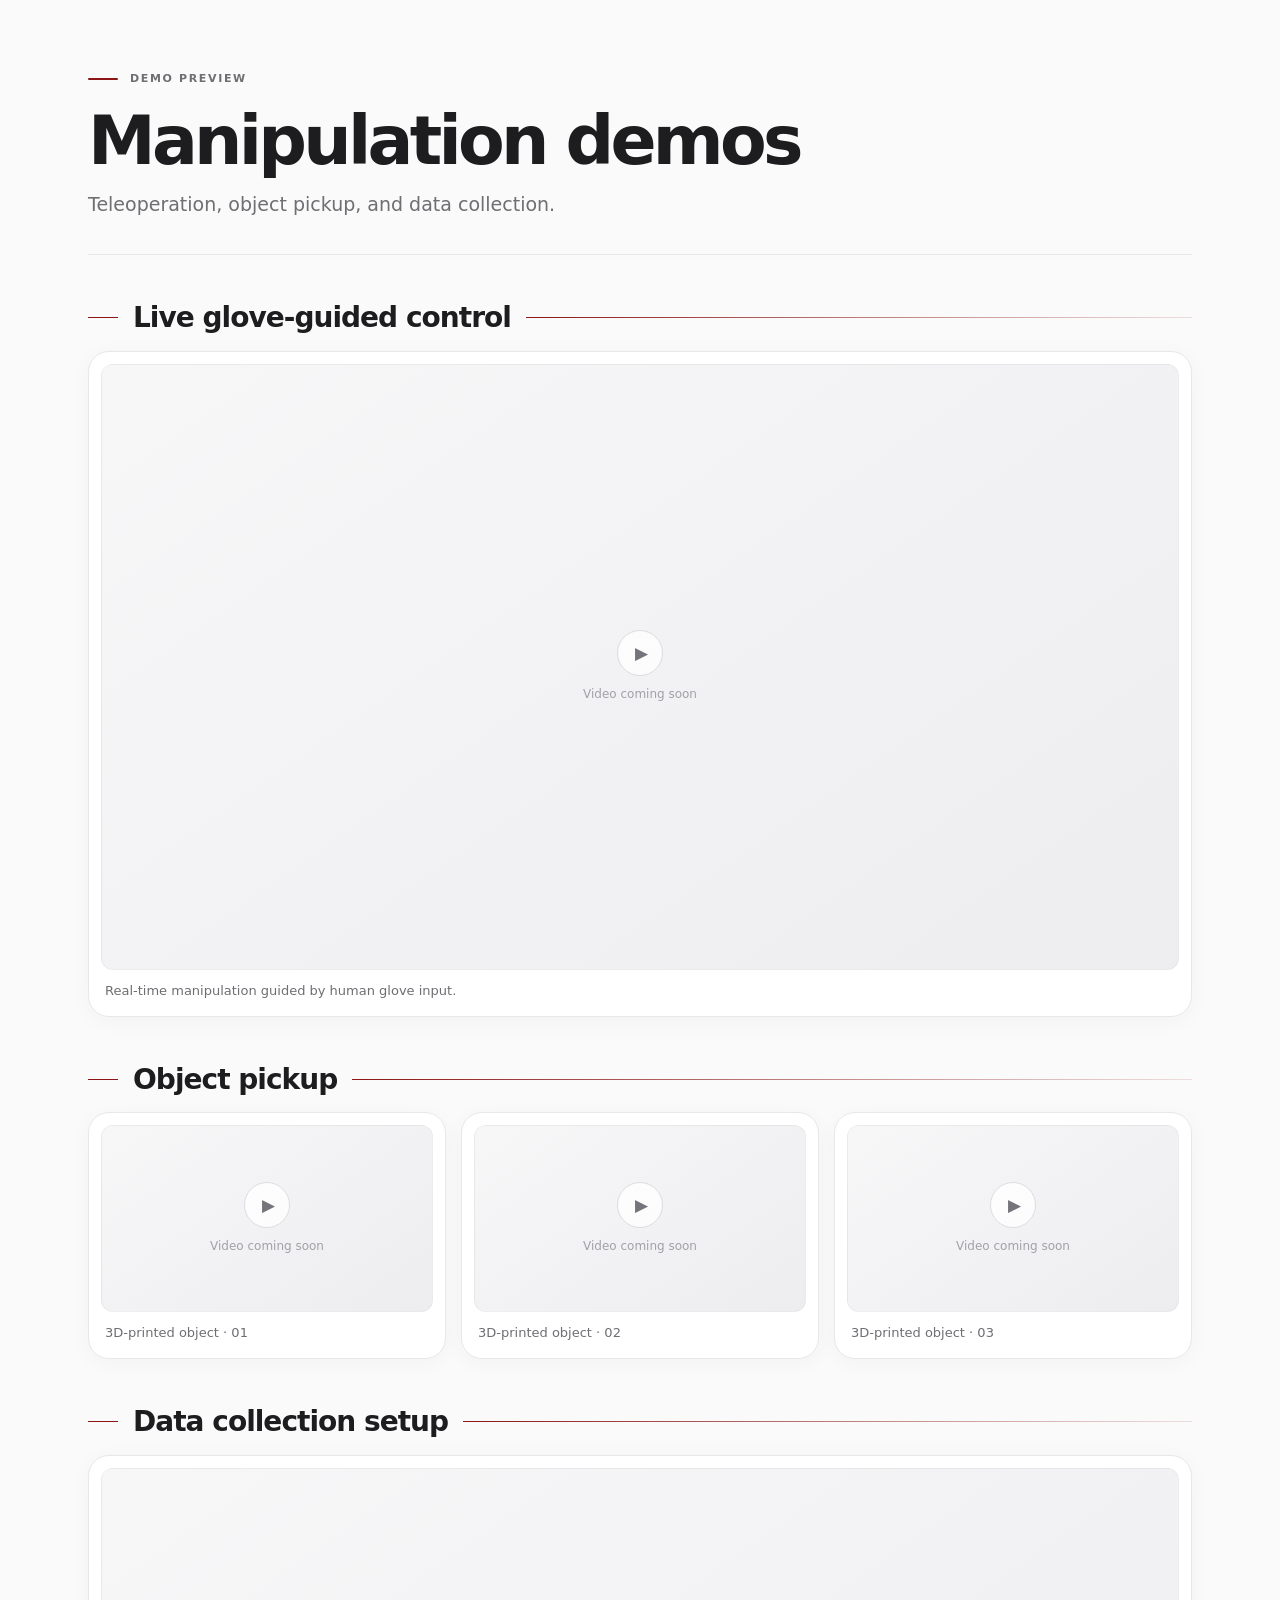
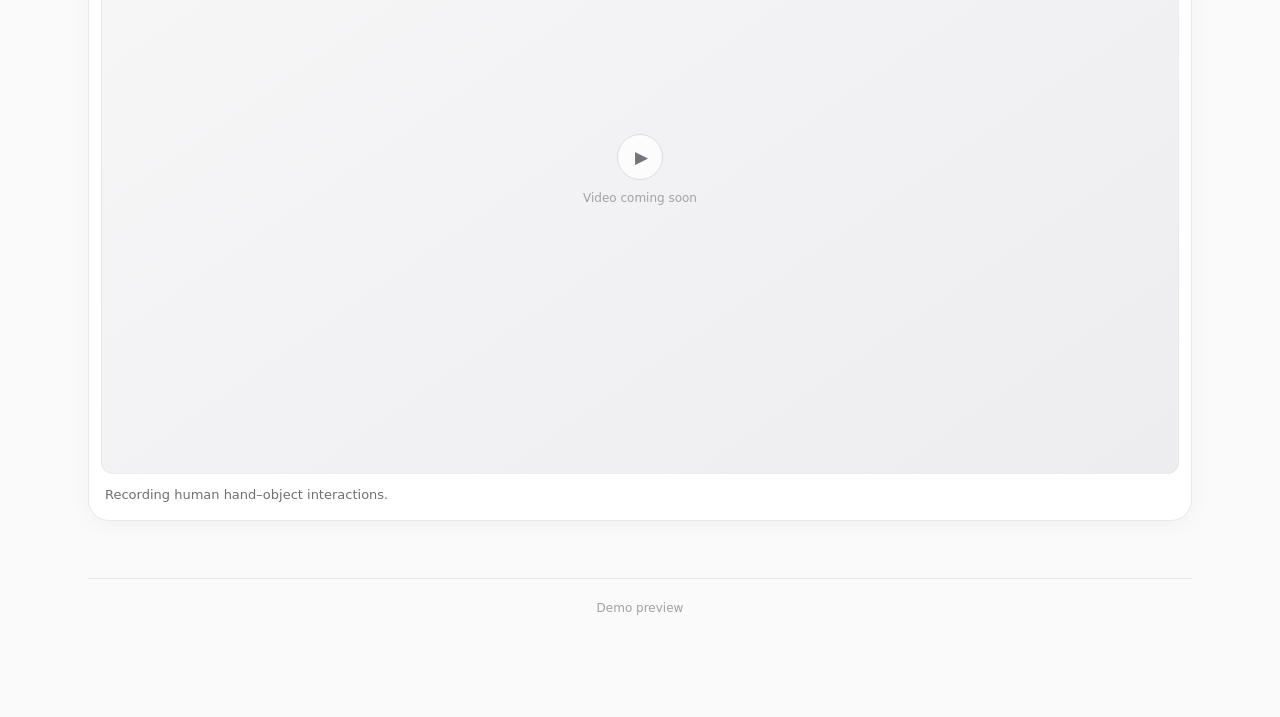
<file: demo/index.html>
<!doctype html>
<html lang="en">
<head>
  <meta charset="utf-8">
  <meta name="viewport" content="width=device-width, initial-scale=1">
  <meta name="robots" content="noindex, nofollow, noarchive">
  <meta name="referrer" content="no-referrer">
  <meta name="theme-color" content="#fafafa">
  <title>Manipulation Demos</title>
  <style>
    :root {
      --paper: #fafafa;
      --ink: #1d1d1f;
      --secondary: #6e6e73;
      --card: #fff;
      --stroke: #e8e8eb;
      --cardinal: #8c1515;
    }
    *, *::before, *::after { box-sizing: border-box; }
    html { scroll-behavior: smooth; }
    body {
      margin: 0;
      color: var(--ink);
      background: var(--paper);
      font: 15px/1.55 -apple-system, BlinkMacSystemFont, "Segoe UI", system-ui, sans-serif;
      -webkit-font-smoothing: antialiased;
    }
    main {
      max-width: 1160px;
      margin: 0 auto;
      padding: 70px 28px 100px;
    }
    .masthead {
      padding: 0 0 36px;
      border-bottom: 1px solid var(--stroke);
    }
    .eyebrow {
      display: flex;
      align-items: center;
      gap: 12px;
      margin-bottom: 17px;
      font-size: 11px;
      font-weight: 650;
      letter-spacing: .15em;
      text-transform: uppercase;
      color: var(--secondary);
    }
    .eyebrow::before {
      content: "";
      display: block;
      width: 30px;
      height: 2px;
      background: var(--cardinal);
      border-radius: 2px;
    }
    h1 {
      font-size: clamp(38px, 6vw, 68px);
      font-weight: 620;
      line-height: 1.08;
      letter-spacing: -.055em;
      margin: 0;
    }
    .intro {
      font-size: clamp(16px, 2vw, 19px);
      line-height: 1.4;
      color: var(--secondary);
      margin: 14px 0 0;
    }
    .group { margin-top: 46px; }
    .group-title {
      display: flex;
      align-items: center;
      justify-content: flex-start;
      gap: 15px;
      width: 100%;
      margin-bottom: 16px;
    }
    .group-title::before {
      content: "";
      display: block;
      height: 1px;
      width: 30px;
      flex: 0 0 30px;
      background: var(--cardinal);
    }
    .group-title::after {
      content: "";
      display: block;
      height: 1px;
      flex: 1 1 auto;
      min-width: 12px;
      background: linear-gradient(to right, var(--cardinal), rgba(140,21,21,.12));
    }
    .group-title h2 {
      text-align: left;
      flex: 0 0 auto;
    }
    h2 {
      font-size: clamp(21px, 3vw, 28px);
      font-weight: 615;
      letter-spacing: -.035em;
      line-height: 1.2;
      margin: 0;
    }
    .tile {
      margin: 0;
      padding: 12px 12px 15px;
      background: var(--card);
      border: 1px solid var(--stroke);
      border-radius: 21px;
      box-shadow: 0 4px 22px rgba(0,0,0,.035);
      transition: transform .28s ease, box-shadow .28s ease, border-color .28s ease;
    }
    .tile:hover {
      transform: translateY(-2px);
      border-color: #dfcaca;
      box-shadow: 0 12px 28px rgba(0,0,0,.065);
    }
    .media {
      width: 100%;
      aspect-ratio: 16 / 9;
      border-radius: 12px;
      overflow: hidden;
      display: grid;
      place-items: center;
      background: linear-gradient(145deg, #f7f7f8, #ededf0);
      color: #a1a1a6;
      border: 1px solid rgba(0,0,0,.035);
    }
    .placeholder { text-align: center; font-size: 12px; }
    .play {
      display: grid;
      place-items: center;
      border: 1px solid #dcdce0;
      width: 46px;
      height: 46px;
      margin: 0 auto 9px;
      border-radius: 50%;
      font-size: 17px;
      color: #74747a;
      padding-left: 3px;
      background: rgba(255,255,255,.82);
    }
    video {
      width: 100%;
      height: 100%;
      object-fit: contain;
      display: block;
      background: #111;
    }
    figcaption {
      color: var(--secondary);
      padding: 12px 4px 0;
      font-size: 13px;
      line-height: 1.45;
    }
    .grid {
      display: grid;
      grid-template-columns: repeat(3, minmax(0, 1fr));
      gap: 15px;
    }
    footer {
      margin-top: 57px;
      padding-top: 20px;
      border-top: 1px solid var(--stroke);
      color: #a1a1a6;
      font-size: 12px;
      text-align: center;
    }
    @media (prefers-reduced-motion: no-preference) {
      .reveal {
        opacity: 0;
        transform: translateY(12px);
        transition: opacity .65s ease, transform .65s cubic-bezier(.22,.7,.2,1);
      }
      .reveal.is-visible { opacity: 1; transform: translateY(0); }
    }
    @media (max-width: 700px) {
      main { padding: 42px 16px 60px; }
      .group { margin-top: 34px; }
      .grid { grid-template-columns: 1fr; gap: 18px; }
      .tile { border-radius: 16px; padding: 8px 8px 12px; }
      .media { border-radius: 10px; }
    }
    @media (prefers-reduced-motion: reduce) {
      html { scroll-behavior: auto; }
      .tile { transition: none; }
    }
  </style>
</head>
<body>
<main>
  <header class="masthead">
    <div class="eyebrow">Demo preview</div>
    <h1>Manipulation demos</h1>
    <p class="intro">Teleoperation, object pickup, and data collection.</p>
  </header>

  <section class="group reveal" aria-labelledby="live-title">
    <div class="group-title"><h2 id="live-title">Live glove-guided control</h2></div>
    <figure class="tile">
      <div class="media" id="glove"><div class="placeholder"><span class="play" aria-hidden="true">▶</span>Video coming soon</div></div>
      <figcaption>Real-time manipulation guided by human glove input.</figcaption>
    </figure>
  </section>

  <section class="group reveal" aria-labelledby="pickup-title">
    <div class="group-title"><h2 id="pickup-title">Object pickup</h2></div>
    <div class="grid">
      <figure class="tile">
        <div class="media" id="pickup1"><div class="placeholder"><span class="play" aria-hidden="true">▶</span>Video coming soon</div></div>
        <figcaption>3D-printed object · 01</figcaption>
      </figure>
      <figure class="tile">
        <div class="media" id="pickup2"><div class="placeholder"><span class="play" aria-hidden="true">▶</span>Video coming soon</div></div>
        <figcaption>3D-printed object · 02</figcaption>
      </figure>
      <figure class="tile">
        <div class="media" id="pickup3"><div class="placeholder"><span class="play" aria-hidden="true">▶</span>Video coming soon</div></div>
        <figcaption>3D-printed object · 03</figcaption>
      </figure>
    </div>
  </section>

  <section class="group reveal" aria-labelledby="data-title">
    <div class="group-title"><h2 id="data-title">Data collection setup</h2></div>
    <figure class="tile">
      <div class="media" id="collection"><div class="placeholder"><span class="play" aria-hidden="true">▶</span>Video coming soon</div></div>
      <figcaption>Recording human hand–object interactions.</figcaption>
    </figure>
  </section>

  <footer>Demo preview</footer>
</main>
<!-- Reserved video paths, to be wired up after reviewing footage:
  videos/glove.mp4
  videos/pickup1.mp4
  videos/pickup2.mp4
  videos/pickup3.mp4
  videos/collection.mp4
-->
<script>
  const panels = document.querySelectorAll('.reveal');
  if ('IntersectionObserver' in window && matchMedia('(prefers-reduced-motion: no-preference)').matches) {
    const observer = new IntersectionObserver(entries => {
      for (const item of entries) {
        if (item.isIntersecting) {
          item.target.classList.add('is-visible');
          observer.unobserve(item.target);
        }
      }
    }, {threshold: 0.06});
    panels.forEach(panel => observer.observe(panel));
  } else {
    panels.forEach(panel => panel.classList.add('is-visible'));
  }
</script>
</body>
</html>
</file>
